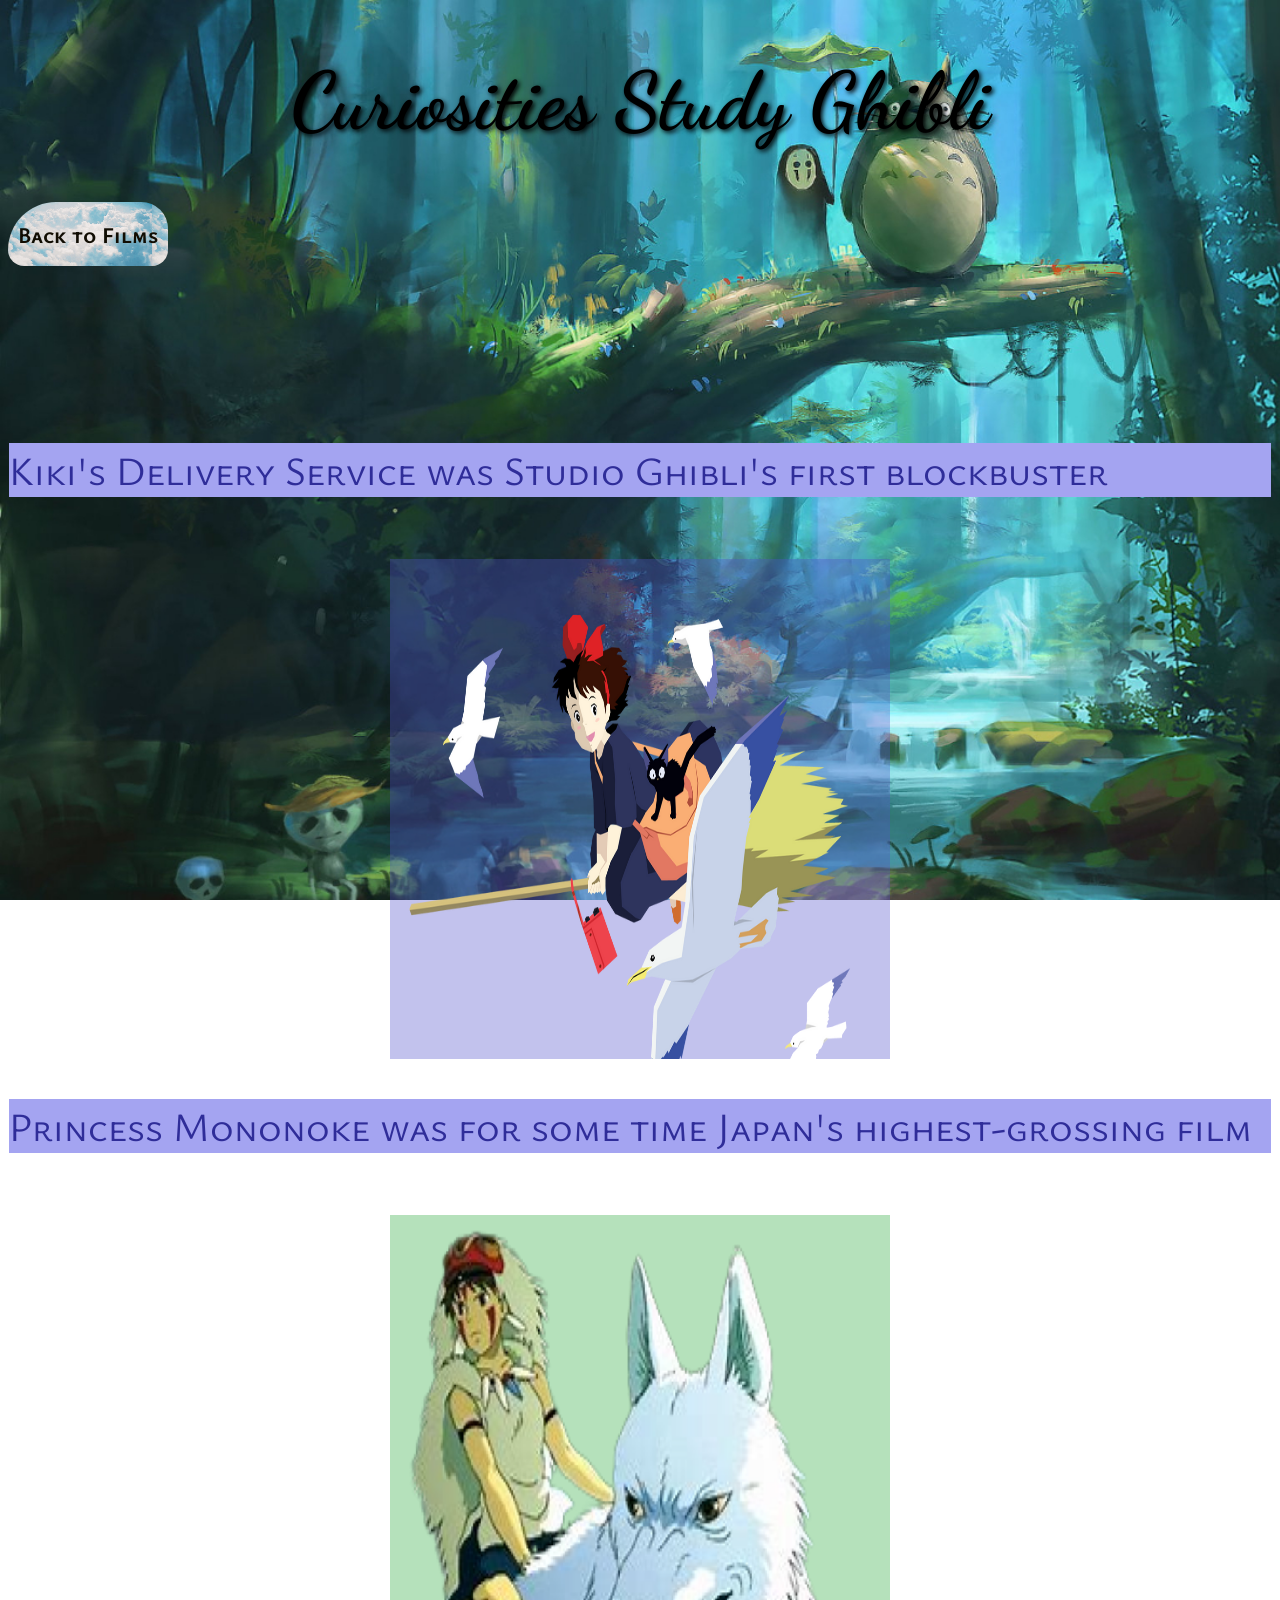
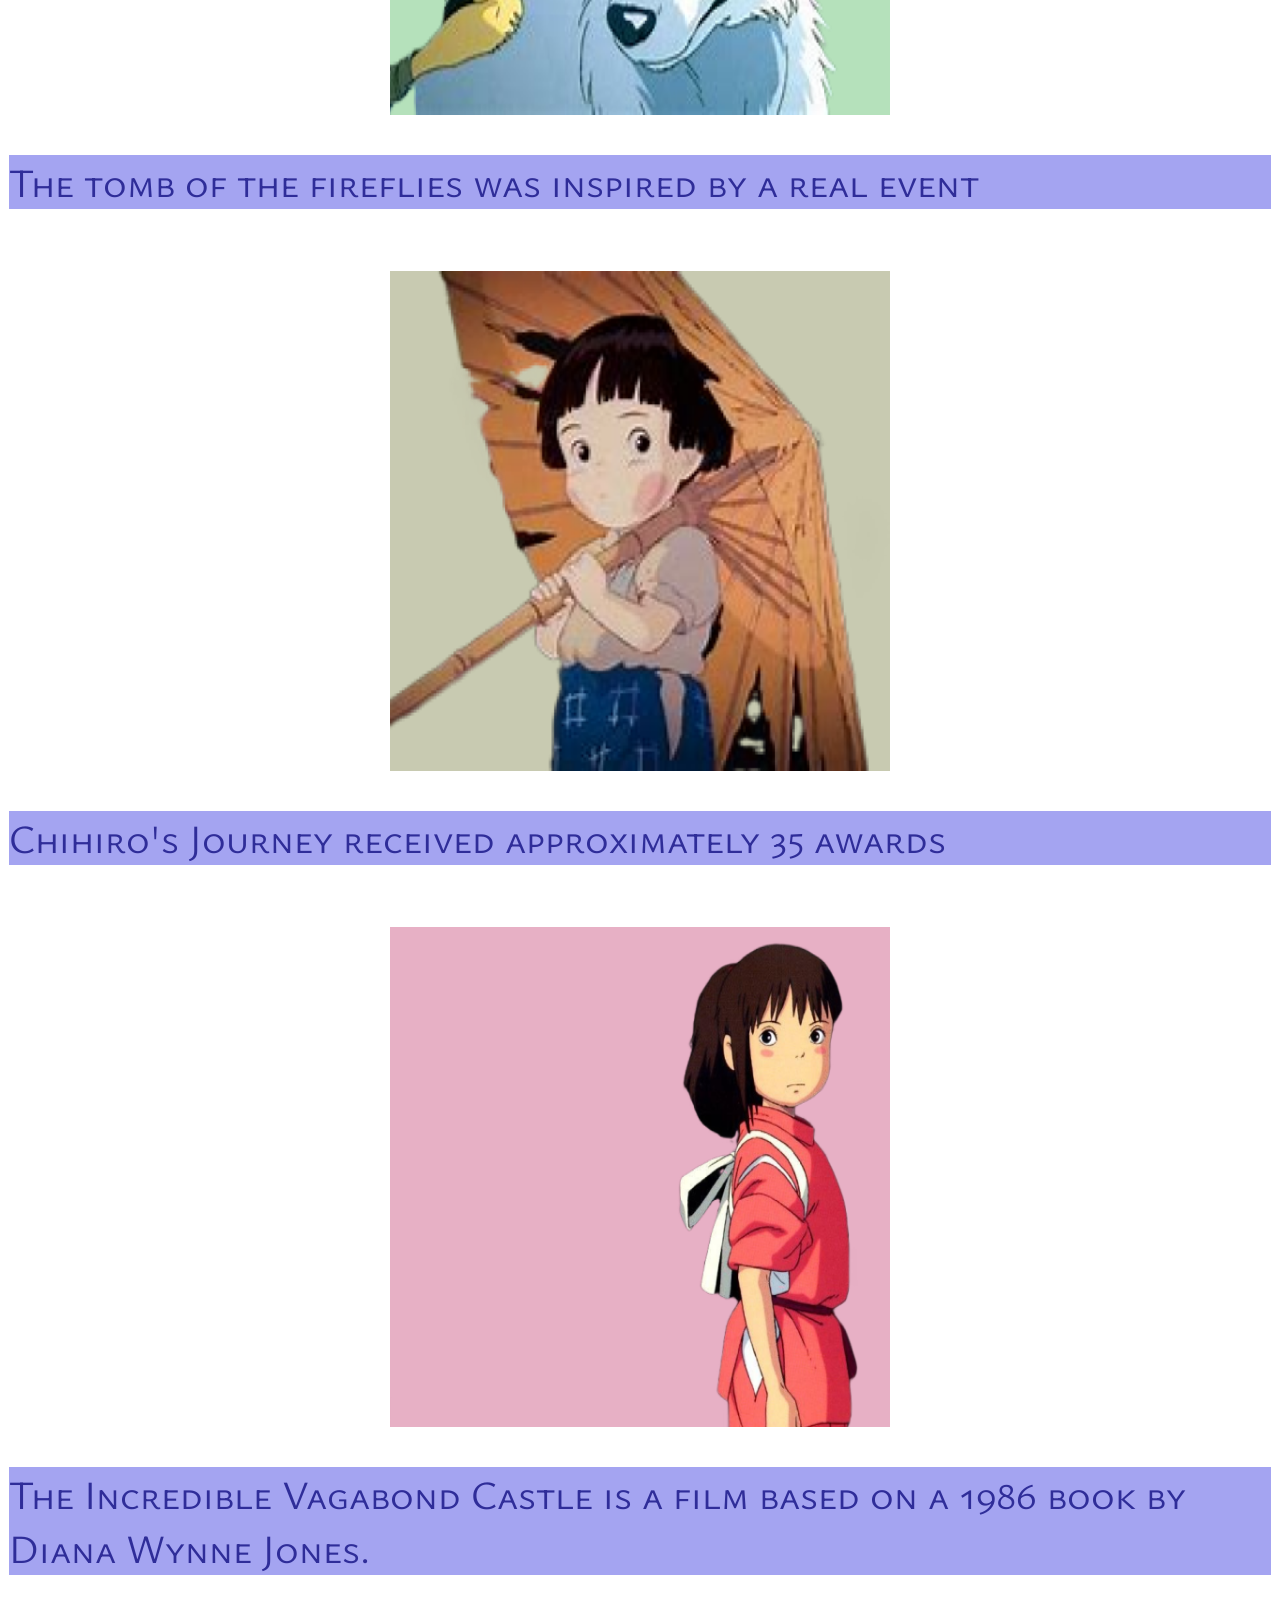
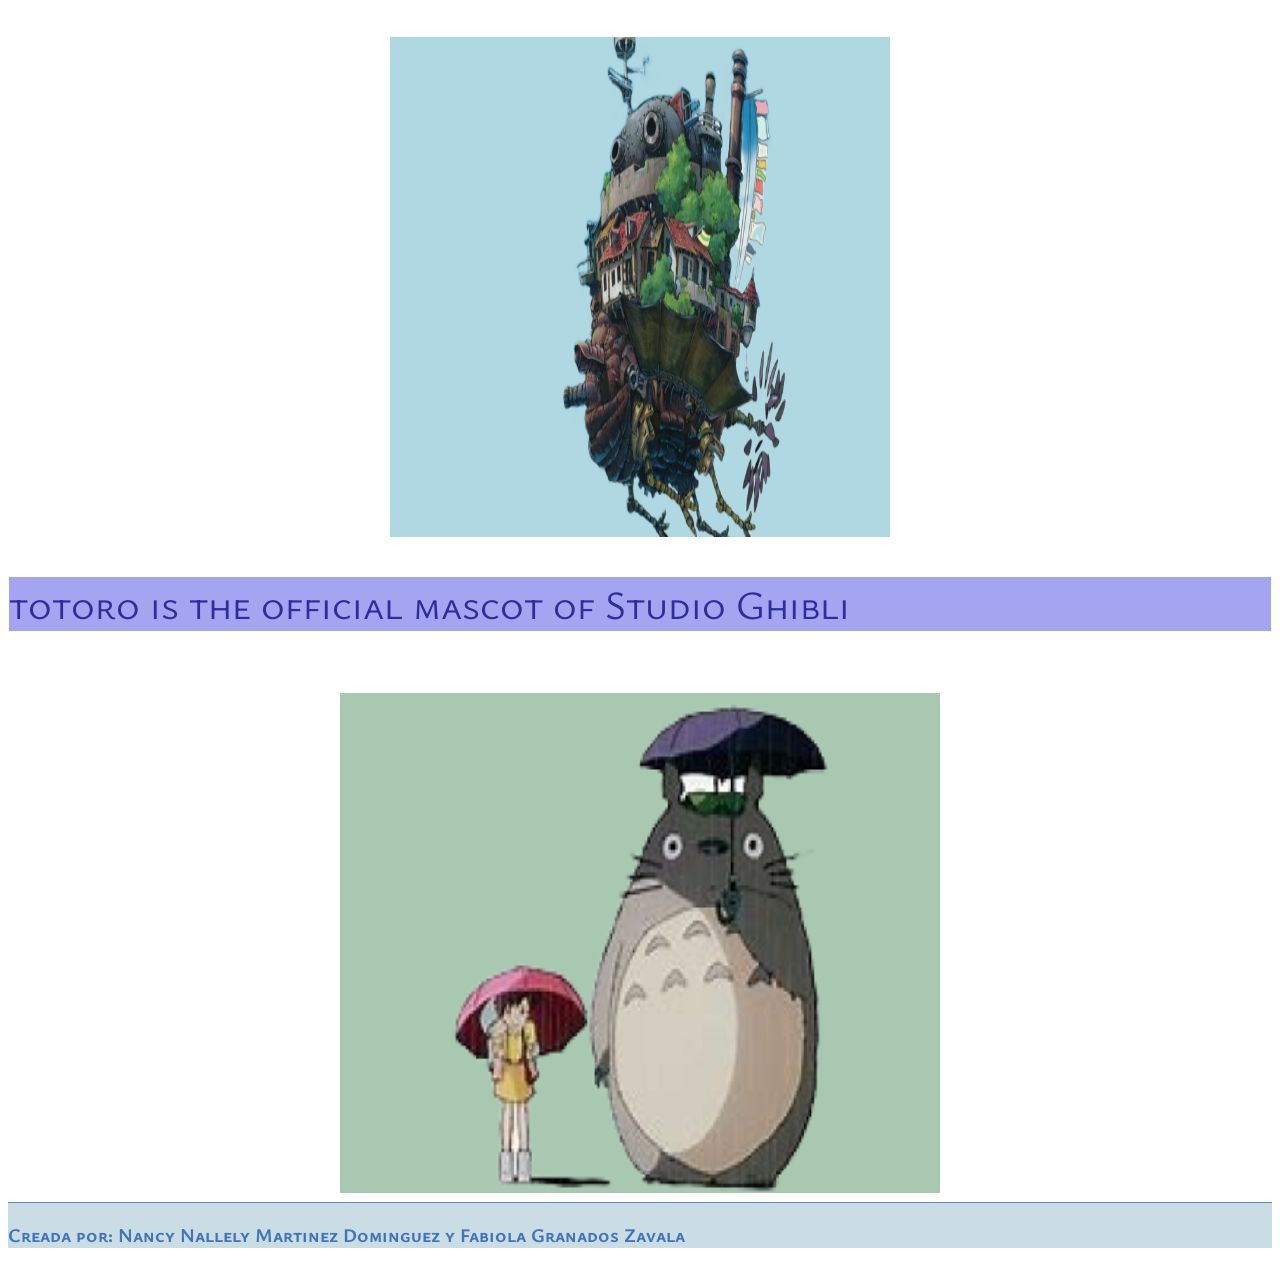
<file: curiosidades.html>
<!DOCTYPE html>
<html>

<head>
  <meta charset="utf-8">
  <meta name="viewport" content="width=device-width, initial-scale=1.0"> <!--Indica el tamaño de la pantalla-->
  <title>Data Lovers</title>
  <link rel="stylesheet" href="style.css" />
</head>

<body id="pagCuriosidades"><!--Se agrega un id al body para facilitar su edicion en css-->
  <header class="temaPeli"><!--Se agrega una clase al header para facilitar su edicion en css-->
    <h1 class="tituloPrincipal">Curiosities Study Ghibli</h1>
  </header>
  <nav class="navegacion">
    <button id="volverFilms">Back to Films</button><!--Se agrega el boton volver a films y se agrega un id-->
  </nav>
  <main style="padding: 1px;;"><!--Se agreso el estilo en linea para evitar ponerlo por cada @media -->
    <div><!--Se agregan comentarios en p con una clase para facilitar su edicion en css-->
        <p class="detalles"> Kiki's Delivery Service was Studio Ghibli's first blockbuster</p><br> 
        <img class="kiki" src="./multimedia/Fondos/kiki.png">
        <p class="detalles">Princess Mononoke was for some time Japan's highest-grossing film</p><br>
        <img class="princesa" src="./multimedia/Fondos/mononoq.png">
        <p class="detalles">The tomb of the fireflies was inspired by a real event</p><br>
        <img class="luciernagas" src="./multimedia/Fondos/luciernagas.png">
        <p class="detalles">Chihiro's Journey received approximately 35 awards</p><br>
        <img class="chihiro" src="./multimedia/Fondos/chihiro.png">
        <p class="detalles">The Incredible Vagabond Castle is a film based on a 1986 book by Diana Wynne Jones.</p><br>
        <img class="castillo" src="./multimedia/Fondos/castillo.png">
        <p class="detalles">totoro is the official mascot of Studio Ghibli</p><br>
        <img class="totoro" src="./multimedia/Fondos/totoro.png"><!--Se agrega una imagen por cada comentario-->
    </div>
  </main>
  <footer><!--Se agrega pie de pagina-->
    <p>Creada por: Nancy Nallely Martinez Dominguez y Fabiola Granados Zavala</p>
  </footer>
  <script src="main.js" type="module"></script>
</body>

</html>
</file>
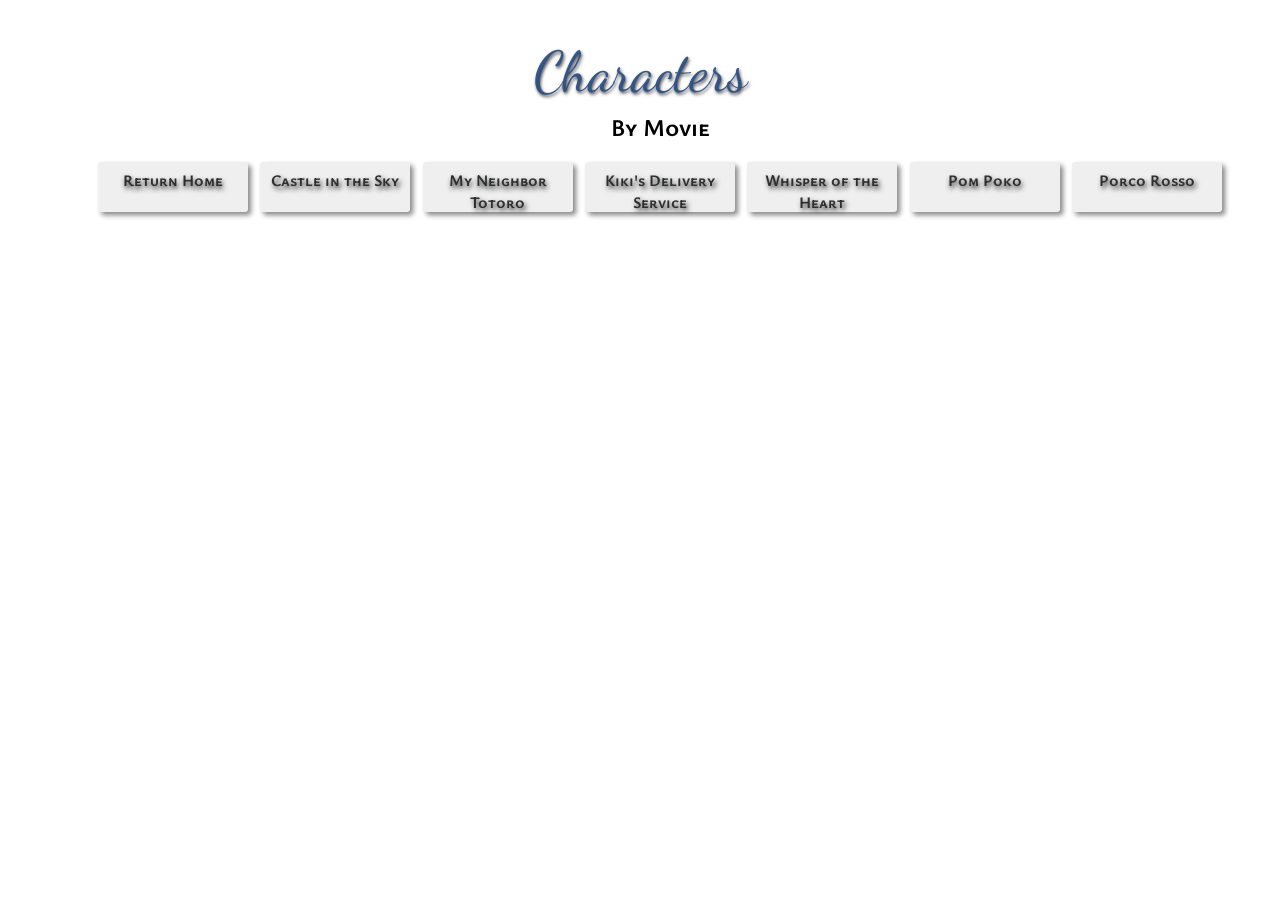
<file: personajes.html>
<!DOCTYPE html>
<html lang="en">
<head>
    <meta charset="UTF-8">
    <meta name="viewport" content="width=device-width, initial-scale=1.0">
    <title>✨ Characters | Studio Ghibli</title>
    <link rel="stylesheet" href="personajes-style.css" />
</head>
<body>
    <head class="encabezado">
        <h1>Characters</h1>
        <div>
          <ul class="movies-list">
              <div class="byMovie"> By Movie </div>
                <a href="./index.html">
                <button>Return Home</button></a> 
                <button value="0">Castle in the Sky</button>
                <button value="1">My Neighbor Totoro</button>
                <button value="2">Kiki's Delivery Service</button>
                <button value="7">Whisper of the Heart</button> 
                <button value="6">Pom Poko</button> 
                <button value="5">Porco Rosso</button>          
          </ul>
        </div>
    </head>
    <div id="people"></div>
    <script src="modulepersonajes.js" type="module"></script>
</body>
</html>
</file>
<file: style.css>
@import url('https://fonts.googleapis.com/css2?family=Dancing+Script&display=swap');
@import url('https://fonts.googleapis.com/css2?family=Ysabeau+SC:wght@300&display=swap');


* {
  -webkit-box-sizing: border-box; /*Ajustar tamaños de los divs y se vea bien en los navegadores*/
  -moz-box-sizing: border-box;
  box-sizing: border-box;
}

/***************************          Body           ********************************/

/*Se edita el body por el nombre de su clase*/
#fondoPaginaAnimaciones {
  font-family: "Ysabeau SC";
  background: url(./multimedia/Fondos/fondo4.jpg) no-repeat fixed;
  background-size: cover;
  z-index: -1;

}
/*Se edita el body de la pag curiosidades por el nombre de su clase*/
#pagCuriosidades{
  font-family: "Ysabeau SC";
  background: url(./multimedia/Fondos/fondo6.jpg) no-repeat fixed;
  background-size: cover;
  z-index: -1;

}
/*Se editan los p con las curiosidades por el nombre de su clase*/
.detalles{
  font-size: 40px;
  color: rgb(47, 45, 153);
  display: grid;
  background: rgb(164, 164, 241);
}

/*Se edita la imagen por el nombre de su clase*/
.kiki{
  width: 500px;
  height: 500px;
  margin: 0 auto;
  background: rgba(80, 80, 204, 0.349);
}

/*Se edita la imagen por el nombre de su clase*/
.princesa{
  width: 500px;
  height: 500px;
  margin: 0 auto;
  background: rgba(44, 168, 61, 0.349);
}

/*Se edita la imagen por el nombre de su clase*/
.castillo{
  width: 500px;
  height: 500px;
  margin: 0 auto;
  background: rgba(29, 145, 173, 0.349);
}

/*Se edita la imagen por el nombre de su clase*/
.luciernagas{
  width: 500px;
  height: 500px;
  margin: 0 auto;
  background: rgba(97, 104, 33, 0.349);
}

/*Se edita la imagen por el nombre de su clase*/
.chihiro{
  width: 500px;
  height: 500px;
  margin: 0 auto;
  background: rgba(187, 30, 90, 0.349);
}

/*Se edita la imagen por el nombre de su clase*/
.totoro{
  width: 600px;
  height: 500px;
  margin: 0 auto;
  background: rgba(9, 99, 32, 0.349);
}
/***************************          Header           ********************************/


/*Se edita el titulo principal de animaciones por el nombre de su clase*/
.tituloPrincipal {
  font-family: Dancing Script;
  min-height: .3vh;
  display: grid;
  place-items: center;
  margin: 3.3rem;
  font-size: 5rem;
  font-weight: bolder;
  text-shadow: 0.13rem 0.13rem 0.3rem black;
  animation: color 9s infinite;
  margin-top: 5vh;
}

@keyframes color {
  0% {
    color: rgb(196, 131, 233);
  }

  10% {
    color: rgb(220, 226, 132);
  }

  20% {
    color: rgb(240, 139, 24);
  }

  30% {
    color: rgb(199, 125, 193);
  }

  40% {
    color: rgb(52, 228, 28);
  }

  50% {
    color: rgb(255, 217, 0);
  }

  60% {
    color: rgb(216, 231, 82);
  }

  70% {
    color: rgb(243, 43, 153);
  }

  80% {
    color: rgb(231, 131, 178);
  }

  90% {
    color: rgb(223, 211, 43);
  }

  100% {
    color: rgb(230, 113, 152);
  }
}


/*Se edita el header por el nombre de su clase, siendo el contenedor del titulo*/
.temaPeli {
  display: flex;
  justify-content: space-evenly;
  justify-content: center;
}


/***************************          Barra Navegacion  ********************************/


/*Se edita el nav por el nombre de su clase*/
.navegacion {
  display: grid;
  grid-template-columns: repeat(auto-fill, minmax(250px, 1fr));
  grid-auto-rows: minmax(200px, auto);
  grid-gap: 1rem;
}


/*Se edita el boton volver a pag principal por el nombre de su id*/
#principal {
  color: #110d03;
  background: ghostwhite;
  border-radius: 9rem 5rem 3rem 3rem;
  text-align: center;
  font-size: 1.3rem;
  border: none;
  background-image: url(./multimedia/nubes.gif);
  background-size: 90%;
  font-weight: bold;
  font-family: Ysabeau SC;
  width: 17rem;
  height: 5rem;

}

/*Se editan los botones de curiosidades y volver a films por el nombre de su id*/
#curiosidades, #volverFilms {
  color: #110d03;
  background: ghostwhite;
  border-radius: 9rem 5rem 3rem 3rem;
  text-align: center;
  font-size: 1.4rem;
  border: none;
  background-image: url(./multimedia/nubes.gif);
  background-size: 90%;
  font-weight: bold;
  font-family: Ysabeau SC;
  width: 17rem;
  height: 5rem;

}


/*Se edita el selector de animaciones por el nombre de su clase*/
.selector {
  font-size: 1.4rem;
  color: rgb(17, 2, 2);
  font-weight: bold;
  border-radius: 0.4rem 3rem 1rem 6rem;
  width: 12rem;
  height: 5rem;
  text-align: center;
  border: none;
  background-image: url(./multimedia/nubes.gif);
  background-size: 90%;
  font-family: Ysabeau SC;
}

/***************************           Cards            *******************************/


/*Se edita la seccion contenedora de todas las cards por el nombre de su clase*/
.cards {
  display: grid;
  grid-template-columns: repeat(auto-fill, minmax(250px, 1fr));
  grid-auto-rows: minmax(200px, auto);
  grid-gap: 1rem;
}


/*Se edita la card por el nombre de su clase*/
.card {
  border: 2px solid #e7e7e7;
  border-radius: 4px;
  padding: .5rem;
  -webkit-box-shadow: 0 2px 2px rgba(0, 0, 0, 0.15);
  box-shadow: 0 2px 2px rgba(0, 0, 0, 0.15);
  display: flex;
  -ms-flex-direction: column;
  flex-direction: column;
  position: relative;
  color: #5d5e5e;
}

/*Se edita la imagen de cada card por el nombre de su etiqueta*/
img {
  display: block;
  border: 0;
  width: 100%;
  height: auto;
}

/*Se editan todas las img que tengan el nombre de esta clase imegen*/
.imagen img {
  fill: #c7c4c4;
  padding: 1.5rem;
  height: 300px;
}

/*Se edita el contenido de la tarjeta por el nombre de su clase*/
.card-content {
  display: flex;
  -webkit-box-orient: vertical;
  -webkit-box-direction: normal;
  -ms-flex-direction: column;
  flex-direction: column;
  -webkit-box-flex: 1;
  -ms-flex: 1;
  flex: 1;
}

/*Se editan los botones de curiosidades y volver a films por el nombre de su id*/
#curiosidades, #volverFilms {
  color: #110d03;
  background: ghostwhite;
  border-radius: 9rem 5rem 3rem 3rem;
  text-align: center;
  font-size: 1.4rem;
  border: none;
  background-image: url(./multimedia/nubes.gif);
  background-size: 90%;
  font-weight: bold;
  font-family: Ysabeau SC;
  width: 10rem;
  height: 4rem;
  margin-bottom: 30px;
}

/*Se edita el pie de pagina de las cards por el nombre de su etiqueta*/
footer {
  border-top: 0.1rem solid #5b8eb8;
  margin: .5rem 0 0;
  min-height: 1.9rem;
  font-size: 1.2rem;
  color: rgb(65, 116, 184);
  font-weight: 700;
  background-color: #cadce4;

}

/*Se edita el estilo de la etiqueta p que tiene la clase descripcion*/
.description {
  font-size: 1.4rem;
  color: rgb(241, 233, 233);
  text-align: justify;
  background-color: rgb(19, 137, 184);
  padding: 5px;
}

/*Se edita el estilo de la etiqueta p que tiene la clase category, que es el titulo y fondo del titulo*/
.category {
  font-family: Ysabeau SC;
  position: absolute;
  top: 254px;
  left: 0;
  color: #fff;
  background: #e74c3c;
  padding: 10px 15px;
  font-size: 14px;
  font-weight: 600;
  text-transform: uppercase;
}

/*Se edita el estilo de la etiqueta p que tiene la clase category 1, unicamente cambia el fondo de colores*/
.category__1 {
  background-color: #b94086a1;
}

.category__2 {
  background-color: #e7a1459d;
}

.category__3 {
  background-color: #4197089f;
}

.category__4 {
  background-color: #0e49a198;
}

.category__5 {
  background-color: #ca6b1291;
}

.category__6 {
  background-color: #c4c11f9c;
}

.category__7 {
  background-color: #440f4185;
}

.category__8 {
  background-color: #44b83994;
}

.category__9 {
  background-color: #ca8eaf8e;
}

.category__10 {
  background-color: #0d416488;
}

.category__11 {
  background-color: #dd102c94;
}

.category__12 {
  background-color: #dfdc168c;
}

.category__13 {
  background-color: #c989a086;
}

.category__14 {
  background-color: #6c5bdd86;
}

.category__15 {
  background-color: #da3a098c;
}

.category__16 {
  background-color: #38b3339a;
}

.category__17 {
  background-color: #bd6a278a;
}

.category__18 {
  background-color: #e2350a7e;
}

.category__19 {
  background-color: #f38bd496;
}

.category__20 {
  background-color: #1c9e9894;
}

/*Se edita el margen del div contenedor del footer por el nombre de su clase*/
.post-meta {
  margin-top: .5rem;
}


/* Diseño de movil */
@media screen and (min-width: 200px) and (max-width: 320px) {

  
  /*Se edita el nav por el nombre de su clase*/
    .navegacion {
    display: grid;
    grid-template-columns: repeat(auto-fill, minmax(250px, 1fr));
    grid-auto-rows: minmax(35px, auto);
    grid-gap: 1rem;
    align-content: center;
    align-items: center;
    justify-items: center;
    justify-content: space-evenly;
    }
  
   /*Se edita el boton volver a pag principal por el nombre de su id*/
    .tituloPrincipal {
      font-family: Dancing Script;
      min-height: .3vh;
      display: grid;
      place-items: center;
      margin: 3.3rem;
      font-size: 3rem;
      font-weight: bolder;
      text-shadow: 0.13rem 0.13rem 0.3rem black;
      animation: color 9s infinite;
      margin-top: 3vh;
      text-align: center;
    }
  
    /*Se edita el selector de animaciones por el nombre de su clase*/
    .selector {
      font-size: 1.2rem;
      color: rgb(17, 2, 2);
      font-weight: bold;
      border-radius: 0.4rem 3rem 1rem 6rem;
      width: 8rem;
      height: 2rem;
      text-align: center;
      border: none;
      background-image: url(./multimedia/nubes.gif);
      background-size: 90%;
      font-family: Ysabeau SC;
    }
  
    /*Se edita el boton volver a pag principal por el nombre de su id*/
    #principal {
      color: #110d03;
      background: ghostwhite;
      border-radius: 9rem 5rem 3rem 3rem;
      text-align: center;
      font-size: 1.2rem;
      border: none;
      background-image: url(./multimedia/nubes.gif);
      background-size: 90%;
      font-weight: bold;
      font-family: Ysabeau SC;
      width: 9rem;
      height: 3rem;
      margin-bottom: 20px;
  
    }
  
    /*Se edita la seccion contenedora de todas las cards por el nombre de su clase*/
    .cards {
      display: grid;
      grid-template-columns: repeat(auto-fill, minmax(138px, 1fr));
      grid-auto-rows: minmax(200px, auto);
      grid-gap: 1rem;
    }
  }

/* Diseño de movil */
@media screen and (min-width: 321px) and (max-width: 480px) {

  
/*Se edita el nav por el nombre de su clase*/
  .navegacion {
    display: grid;
    grid-template-columns: repeat(auto-fill, minmax(250px, 1fr));
    grid-auto-rows: minmax(35px, auto);
    grid-gap: 1rem;
    justify-items: center;
  }

 /*Se edita el boton volver a pag principal por el nombre de su id*/
  .tituloPrincipal {
    font-family: Dancing Script;
    min-height: .3vh;
    display: grid;
    place-items: center;
    margin: 3.3rem;
    font-size: 3rem;
    font-weight: bolder;
    text-shadow: 0.13rem 0.13rem 0.3rem black;
    animation: color 9s infinite;
    margin-top: 5vh;
  }

  /*Se edita el selector de animaciones por el nombre de su clase*/
  .selector {
    font-size: 1.2rem;
    color: rgb(17, 2, 2);
    font-weight: bold;
    border-radius: 0.4rem 3rem 1rem 6rem;
    width: 8rem;
    height: 2rem;
    text-align: center;
    border: none;
    background-image: url(./multimedia/nubes.gif);
    background-size: 90%;
    font-family: Ysabeau SC;
  }

  /*Se edita el boton volver a pag principal por el nombre de su id*/
  #principal {
    color: #110d03;
    background: ghostwhite;
    border-radius: 9rem 5rem 3rem 3rem;
    text-align: center;
    font-size: 1.2rem;
    border: none;
    background-image: url(./multimedia/nubes.gif);
    background-size: 90%;
    font-weight: bold;
    font-family: Ysabeau SC;
    width: 12rem;
    height: 3rem;
    margin-bottom: 20px;

  }

  /*Se edita la seccion contenedora de todas las cards por el nombre de su clase*/
  .cards {
    display: grid;
    grid-template-columns: repeat(auto-fill, minmax(138px, 1fr));
    grid-auto-rows: minmax(200px, auto);
    grid-gap: 1rem;
  }
}

/* Diseño portatil*/
@media screen and (min-width: 481px) and (max-width: 768px) {

  /*Se edita el nav por el nombre de su clase*/
  .navegacion {
    display: grid;
    grid-template-columns: repeat(auto-fill, minmax(250px, 1fr));
    grid-auto-rows: minmax(35px, auto);
    grid-gap: 1rem;
    justify-items: center;
  }

  
  /*Se edita el boton volver a pag principal por el nombre de su id*/
  .tituloPrincipal {
    font-family: Dancing Script;
    min-height: .3vh;
    display: grid;
    place-items: center;
    margin: 3.3rem;
    font-size: 3.3rem;
    font-weight: bolder;
    text-shadow: 0.13rem 0.13rem 0.3rem black;
    animation: color 9s infinite;
    margin-top: 5vh;
  }

   /*Se edita el selector de animaciones por el nombre de su clase*/
  .selector {
    font-size: 1.7rem;
    color: rgb(17, 2, 2);
    font-weight: bold;
    border-radius: 0.4rem 3rem 1rem 6rem;
    width: 10rem;
    height: 3rem;
    text-align: center;
    border: none;
    background-image: url(./multimedia/nubes.gif);
    background-size: 90%;
    font-family: Ysabeau SC;
  }

  /*Se edita el boton volver a pag principal por el nombre de su id*/
  #principal {
    color: #110d03;
    background: ghostwhite;
    border-radius: 9rem 5rem 3rem 3rem;
    text-align: center;
    font-size: 1.5rem; 
    border:none;
    background-image: url(./multimedia/nubes.gif);
    background-size: 90%;
    font-weight: bold;
    font-family: Ysabeau SC;
    width: 15rem;
    height: 4rem;
    margin-bottom: 30px;

  }

  /*Se edita la seccion contenedora de todas las cards por el nombre de su clase*/
  .cards {
    display: grid;
    grid-template-columns: repeat(auto-fill, minmax(186px, 1fr));
    grid-auto-rows: minmax(200px, auto);
    grid-gap: 1rem;
  }


}

/* Diseño escritorio*/
@media screen and (min-width: 769px) and (max-width: 1200px) {

  /*Se edita el nav por el nombre de su clase*/
  .navegacion {
    display: grid;
    grid-template-columns: repeat(auto-fill, minmax(250px, 1fr));
    grid-auto-rows: minmax(35px, auto);
    grid-gap: 1rem;
    justify-items: center;
  }

    /*Se edita el boton volver a pag principal por el nombre de su id*/
  .tituloPrincipal {
    font-family: Dancing Script;
    min-height: .3vh;
    display: grid;
    place-items: center;
    margin: 3.3rem;
    font-size: 5.3rem;
    font-weight: bolder;
    text-shadow: 0.13rem 0.13rem 0.3rem black;
    animation: color 9s infinite;
    margin-top: 5vh;
  }

  
   /*Se edita el selector de animaciones por el nombre de su clase*/
  .selector {
    font-size: 1.9rem;
    color: rgb(17, 2, 2);
    font-weight: bold;
    border-radius: 0.4rem 3rem 1rem 6rem;
    width: 13rem;
    height: 4rem;
    text-align: center;
    border: none;
    background-image: url(./multimedia/nubes.gif);
    background-size: 90%;
    font-family: Ysabeau SC;
  }

  /*Se edita el boton volver a pag principal por el nombre de su id*/
  #principal {
    color: #110d03;
    background: ghostwhite;
    border-radius: 9rem 5rem 3rem 3rem;
    text-align: center;
    font-size: 1.8rem;
    border: none;
    background-image: url(./multimedia/nubes.gif);
    background-size: 90%;
    font-weight: bold;
    font-family: Ysabeau SC;
    width: 15rem;
    height: 5rem;
    margin-bottom: 30px;

  }

    /*Se edita la seccion contenedora de todas las cards por el nombre de su clase*/
  .cards {
    display: grid;
    grid-template-columns: repeat(auto-fill, minmax(250px, 1fr));
    grid-auto-rows: minmax(200px, auto);
    grid-gap: 1rem;
  }

}
</file>
<file: personajes-style.css>
@import url('https://fonts.googleapis.com/css2?family=Ysabeau+SC:wght@300&display=swap');
@import url('https://fonts.googleapis.com/css2?family=Dancing+Script&display=swap');


html {/*estilo del fondo*/
  background: url(https://cdn.wallpapersafari.com/78/96/2WKct1.jpg);
  background-repeat: no-repeat;
  background-size: cover;
  position: sticky;
  background-attachment: fixed;
}

h1{ /*titulo de la pagina*/
  color:rgba(46, 82, 132, 0.955);
  padding: 0rem;
  font-family: 'Dancing script', cursive;
  font-size: 3.5rem;
  font-weight: 100;
  text-align: center;
  text-shadow: .1rem .1rem .2rem rgb(77, 75, 75);
}
.byMovie {/*subtitulo by Movies*/
  margin: -2rem 1rem 1rem 1rem;
 }

.movies-list {/*contenedor de botones*/
   font-family:'Ysabeau SC', sans-serif ;
   font-weight: bold;
   text-align: center;
 }
 
button {/*estilo de botones*/
  margin: .2rem;
  display: inline-grid;
  background-image: url(https://64.media.tumblr.com/dbba40f6fe111de35363bf7d16de69df/4629bd3bfc1ff56c-79/s540x810/ebf9e5abe8d4322dbfd82005fdeff9b1951e9f1b.jpg);
  background-size: cover;
  box-shadow: .2em .2em .3em rgba(0, 0, 0, 0.462);
  border: none;
  color: #2f2f2e;
  text-shadow: .1em .2em .3em  #2e3130;
  font-family: 'Ysabeau SC', sans-serif;
  font-weight: bold;
  font-size: 1rem;
  padding: .4rem;
  height: 50px;
  width: 150px;
  border-radius: 3px;
}

button:active{/*estilo al presionar el boton*/
  transform: translate(0,0.3rem);
  box-shadow: 0.5rem .5rem 1rem #8a315e;
}


/************Desplegable*****/
/**nombre de la pelicula**/
h2{
  font-family:'Dancing script', cursive; 
  text-align: center;
  color: rgb(37, 37, 37);
  font-weight: 100;
  text-shadow: .1rem .1rem .1rem #3f3f3fa9;
  background-color: rgba(255, 228, 196, 0.179);
  backdrop-filter: blur(4.5px);
 padding: .5rem;
}
.contenedor{ /*contenedor de tarjetas de personajes*/
  font-family: 'Ysabeau SC', sans-serif;
  backdrop-filter: blur(4px);
  background: #dcdcdb6e;
  display: inline-grid;
  height: 350px;
  width: 300px;
  margin: 1rem;
  padding: 1rem;
  border-radius: .25rem;
  font-weight: bold;
}
.contenedor:hover{/*al pasar el cursor cambiara el color de la tarjeta*/
background-color: rgba(58, 116, 196, 0.647);
backdrop-filter: blur(4.5px);
transition-delay: 0.18s;
}

ul{
  list-style: none;
  font-size: 1.5rem;
}

.name-image{ 
  margin: 1em 1em 4em 1em;
  list-style: none;
  text-align: center;
}
 img{
  margin: -2em 2em -1em 1em;
  max-height: 200px;
  padding: 1rem;
 }

li {
  list-style: none;
  border: #2e3130;
  text-align: center;
  font-size: 1.2rem;
}
</file>
